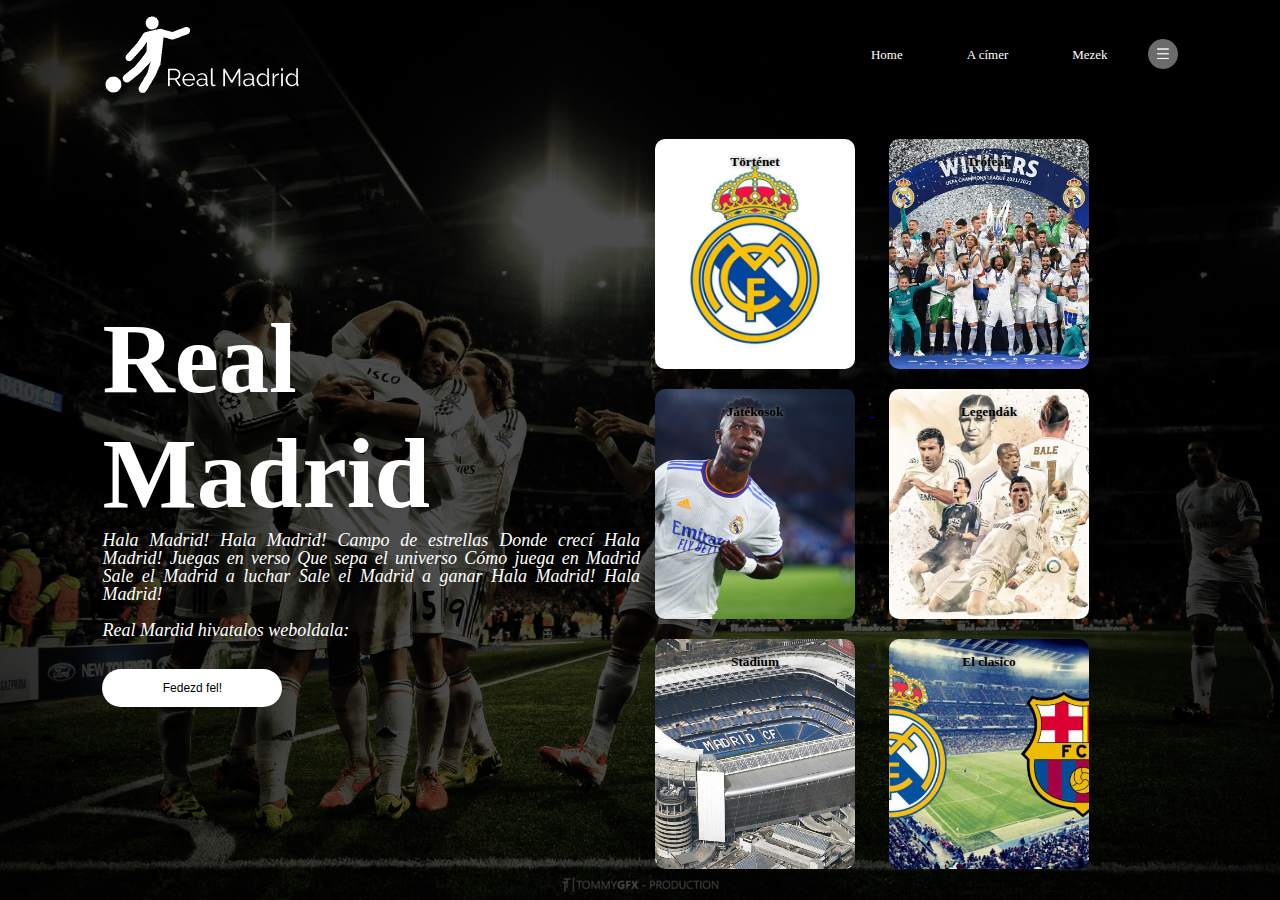
<file: index.html>
<!DOCTYPE html>
<html lang="hu">
<head>
    <meta charset="UTF-8">
    <meta http-equiv="X-UA-Compatible" content="IE=edge">
    <meta name="viewport" content="width=device-width, initial-scale=1.0">
    <title>Real Madrid</title>
    <link rel="stylesheet" href="style.css">
</head>
<body>
    <div class="container">
        <div class="navbar">
            <img src="Fixedlogo.png" class="loo">
            <nav>
                <ul>
                    <li><a href="index.html">Home</a></li>
                    <li><a href="cimer.html">A címer</a></li>
                    <li><a href="mez.html">Mezek</a></li>
                </ul>
            </nav>
            <img src="menu.png" class="menu-icon">
        </div>
        <div class="row">
            <div class="col">
                <h1>Real Madrid</h1>
                <p>
                    Hala Madrid!
                    Hala Madrid!
                    Campo de estrellas
                    Donde crecí
                    Hala Madrid!
                    Juegas en verso
                    Que sepa el universo
                    Cómo juega en Madrid
                    Sale el Madrid a luchar
                    Sale el Madrid a ganar
                    Hala Madrid!                
                    Hala Madrid!
                </p>
                <p>
                    <br>
                    Real Mardid hivatalos weboldala:
                </p>
                <a target="_blank" href="https://www.realmadrid.com/"><button type="button">Fedezd fel!</button></a>
            </div>
            <div class="col">
                <a href="tortenet.html"><div class="card card1">
                    <h5>Történet</h5>
                </div></a>
                <a href="trofeak.html">
                <div class="card card2">
                    <h5>Trófeák</h5>
                </div> 
                </a>
                <a href="jatekosok.html">
                <div class="card card3">
                    <h5>Játékosok</h5>
                </div> 
                </a>
                <a href="Legendák.html"><div class="card card4">
                    <h5>Legendák</h5>
                </div></a>
                <a href="stadium.html">
                <div class="card card5">
                    <h5>Stadium</h5>
                </div>
                </a>
                <a href="elclasico.html">
                <div class="card card6">
                    <h5>El clasico</h5>
                </div>
                </a>
            </div>
        </div>
    </div>
</body>
</html>
</file>
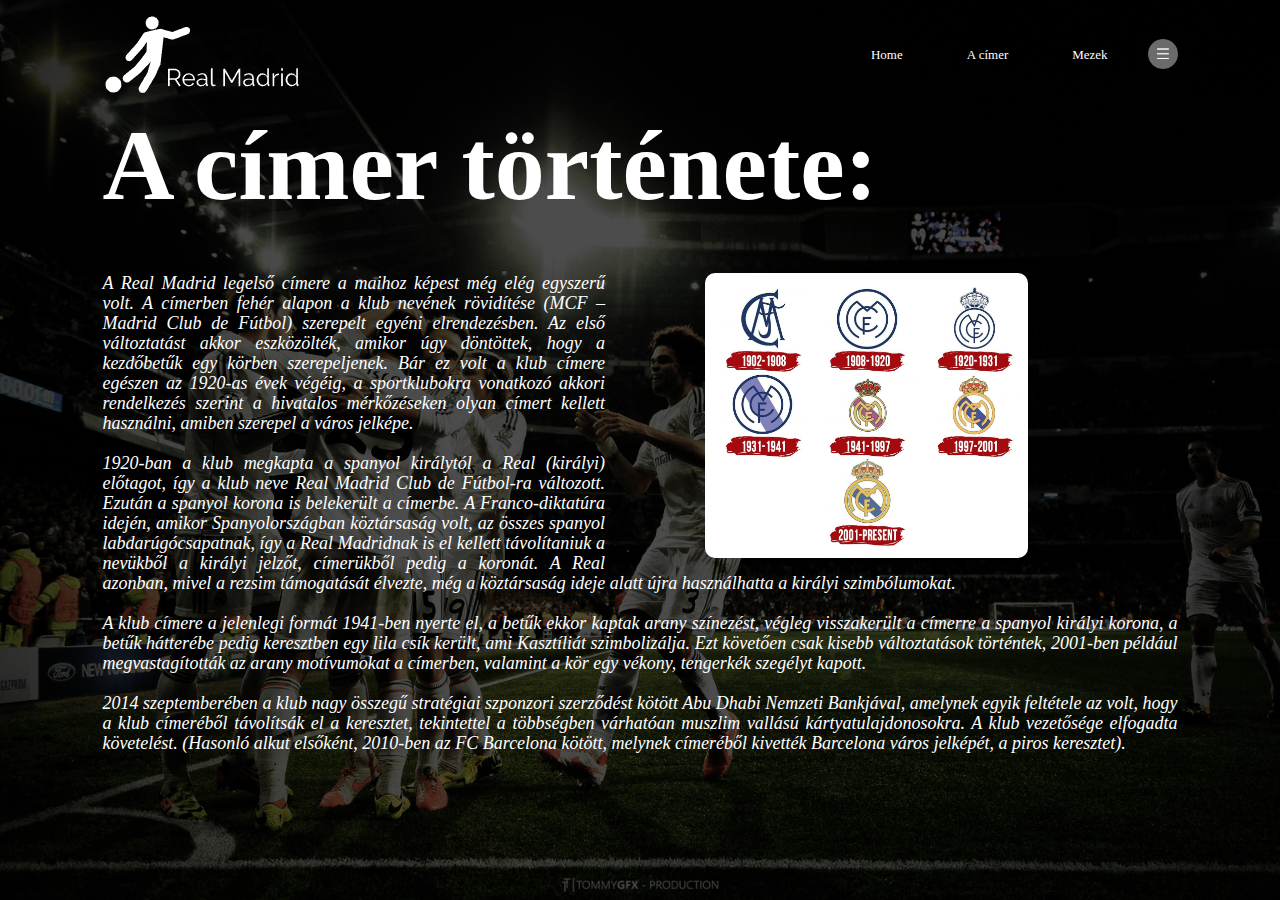
<file: cimer.html>
<!DOCTYPE html>
<html lang="hu">
<head>
    <meta charset="UTF-8">
    <meta http-equiv="X-UA-Compatible" content="IE=edge">
    <meta name="viewport" content="width=device-width, initial-scale=1.0">
    <title>Document</title>
    <link rel="stylesheet" href="style.css">
</head>
<body>
    <div class="container">
        <div class="navbar">
            <img src="Fixedlogo.png" class="loo">
            <nav>
                <ul>
                    <li><a href="index.html">Home</a></li>
                    <li><a href="cimer.html">A címer</a></li>
                    <li><a href="mez.html">Mezek</a></li>
                </ul>
            </nav>
            <img src="menu.png" class="menu-icon">
        </div>
        <div>
            <h1 class="ccim"> A címer története:</h1>
            <img class="logoh" src="logoh.jpg" alt="Címerek időrendi sorrendben" title="Címerek időrendi sorrendben">
            <p class="cimerp">
                
                A Real Madrid legelső címere a maihoz képest még elég egyszerű volt. A címerben fehér alapon a klub nevének rövidítése (MCF – Madrid Club de Fútbol) szerepelt egyéni elrendezésben. Az első változtatást akkor eszközölték, amikor úgy döntöttek, hogy a kezdőbetűk egy körben szerepeljenek. Bár ez volt a klub címere egészen az 1920-as évek végéig, a sportklubokra vonatkozó akkori rendelkezés szerint a hivatalos mérkőzéseken olyan címert kellett használni, amiben szerepel a város jelképe.
                <br>
                <br>
                1920-ban a klub megkapta a spanyol királytól a Real (királyi) előtagot, így a klub neve Real Madrid Club de Fútbol-ra változott. Ezután a spanyol korona is belekerült a címerbe. A Franco-diktatúra idején, amikor Spanyolországban köztársaság volt, az összes spanyol labdarúgócsapatnak, így a Real Madridnak is el kellett távolítaniuk a nevükből a királyi jelzőt, címerükből pedig a koronát. A Real azonban, mivel a rezsim támogatását élvezte, még a köztársaság ideje alatt újra használhatta a királyi szimbólumokat.
                <br>
                <br>
                A klub címere a jelenlegi formát 1941-ben nyerte el, a betűk ekkor kaptak arany színezést, végleg visszakerült a címerre a spanyol királyi korona, a betűk hátterébe pedig keresztben egy lila csík került, ami Kasztíliát szimbolizálja. Ezt követően csak kisebb változtatások történtek, 2001-ben például megvastagították az arany motívumokat a címerben, valamint a kör egy vékony, tengerkék szegélyt kapott.
                <br>
                <br>
                2014 szeptemberében a klub nagy összegű stratégiai szponzori szerződést kötött Abu Dhabi Nemzeti Bankjával, amelynek egyik feltétele az volt, hogy a klub címeréből távolítsák el a keresztet, tekintettel a többségben várhatóan muszlim vallású kártyatulajdonosokra. A klub vezetősége elfogadta követelést. (Hasonló alkut elsőként, 2010-ben az FC Barcelona kötött, melynek címeréből kivették Barcelona város jelképét, a piros keresztet).
            </p>

        </div>
</body>
</html>
</file>
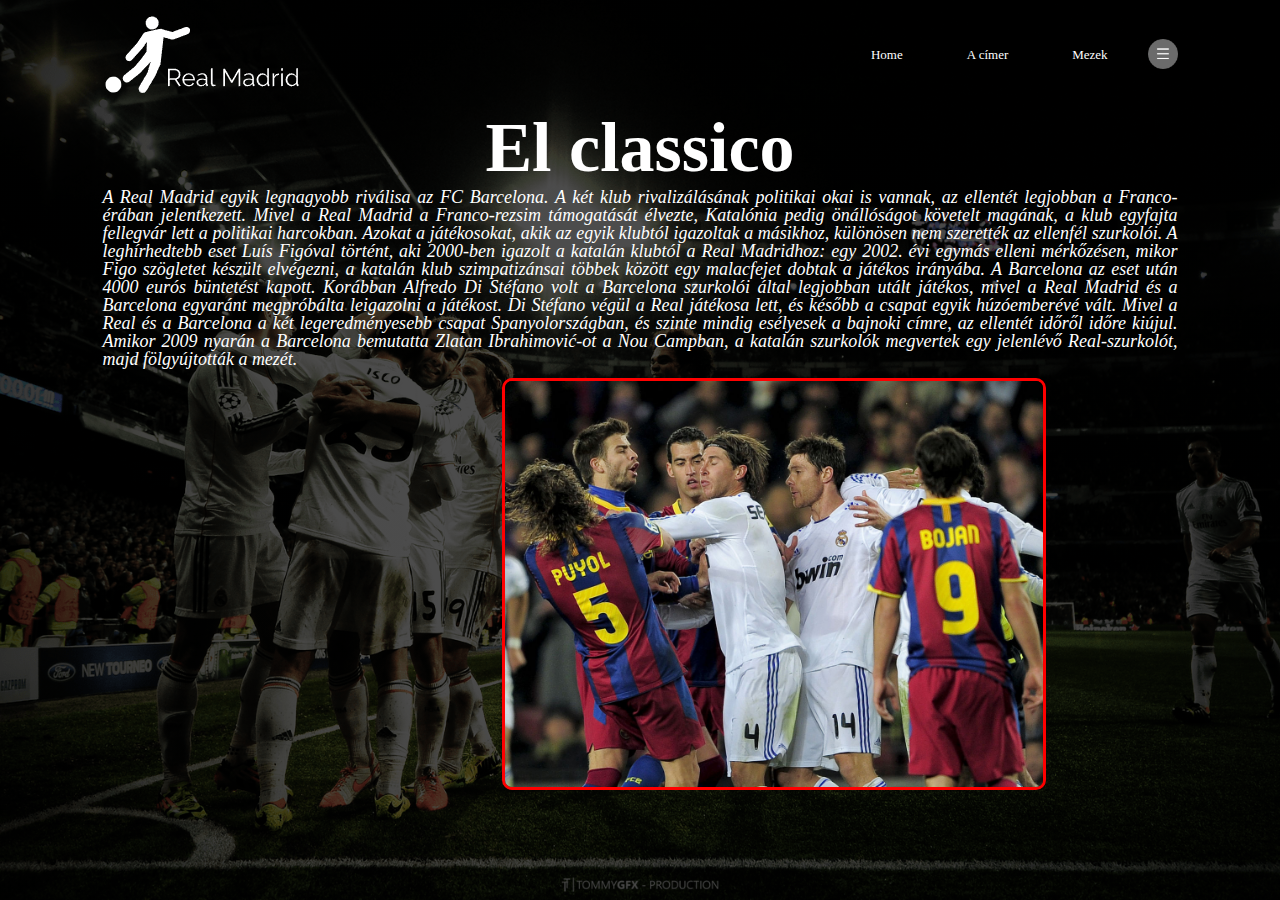
<file: elclasico.html>
<!DOCTYPE html>
<html lang="hu">
<head>
    <meta charset="UTF-8">
    <meta http-equiv="X-UA-Compatible" content="IE=edge">
    <meta name="viewport" content="width=device-width, initial-scale=1.0">
    <title>El clasico</title>
    <link rel="stylesheet" href="style.css">
</head>
<body id="alap">
    <div class="navbar">
        <img src="Fixedlogo.png" class="loo">
        <nav>
            <ul>
                <li><a href="index.html">Home</a></li>
                <li><a href="cimer.html">A címer</a></li>
                <li><a href="mez.html">Mezek</a></li>
            </ul>
        </nav>
        <img src="menu.png" class="menu-icon">
    </div>
    <div>
        <h2>El classico</h2>
        <p>
            A Real Madrid egyik legnagyobb riválisa az FC Barcelona. A két klub rivalizálásának politikai okai is vannak, az ellentét legjobban a Franco-érában jelentkezett. Mivel a Real Madrid a Franco-rezsim támogatását élvezte, Katalónia pedig önállóságot követelt magának, a klub egyfajta fellegvár lett a politikai harcokban. Azokat a játékosokat, akik az egyik klubtól igazoltak a másikhoz, különösen nem szerették az ellenfél szurkolói. A leghírhedtebb eset Luís Figóval történt, aki 2000-ben igazolt a katalán klubtól a Real Madridhoz: egy 2002. évi egymás elleni mérkőzésen, mikor Figo szögletet készült elvégezni, a katalán klub szimpatizánsai többek között egy malacfejet dobtak a játékos irányába. A Barcelona az eset után 4000 eurós büntetést kapott. Korábban Alfredo Di Stéfano volt a Barcelona szurkolói által legjobban utált játékos, mivel a Real Madrid és a Barcelona egyaránt megpróbálta leigazolni a játékost. Di Stéfano végül a Real játékosa lett, és később a csapat egyik húzóemberévé vált. Mivel a Real és a Barcelona a két legeredményesebb csapat Spanyolországban, és szinte mindig esélyesek a bajnoki címre, az ellentét időről időre kiújul. Amikor 2009 nyarán a Barcelona bemutatta Zlatan Ibrahimović-ot a Nou Campban, a katalán szurkolók megvertek egy jelenlévő Real-szurkolót, majd fölgyújtották a mezét.
        </p>
        <img class="harck" src="harc.jpg" alt="">
    </div>
</body>
</html>
</file>
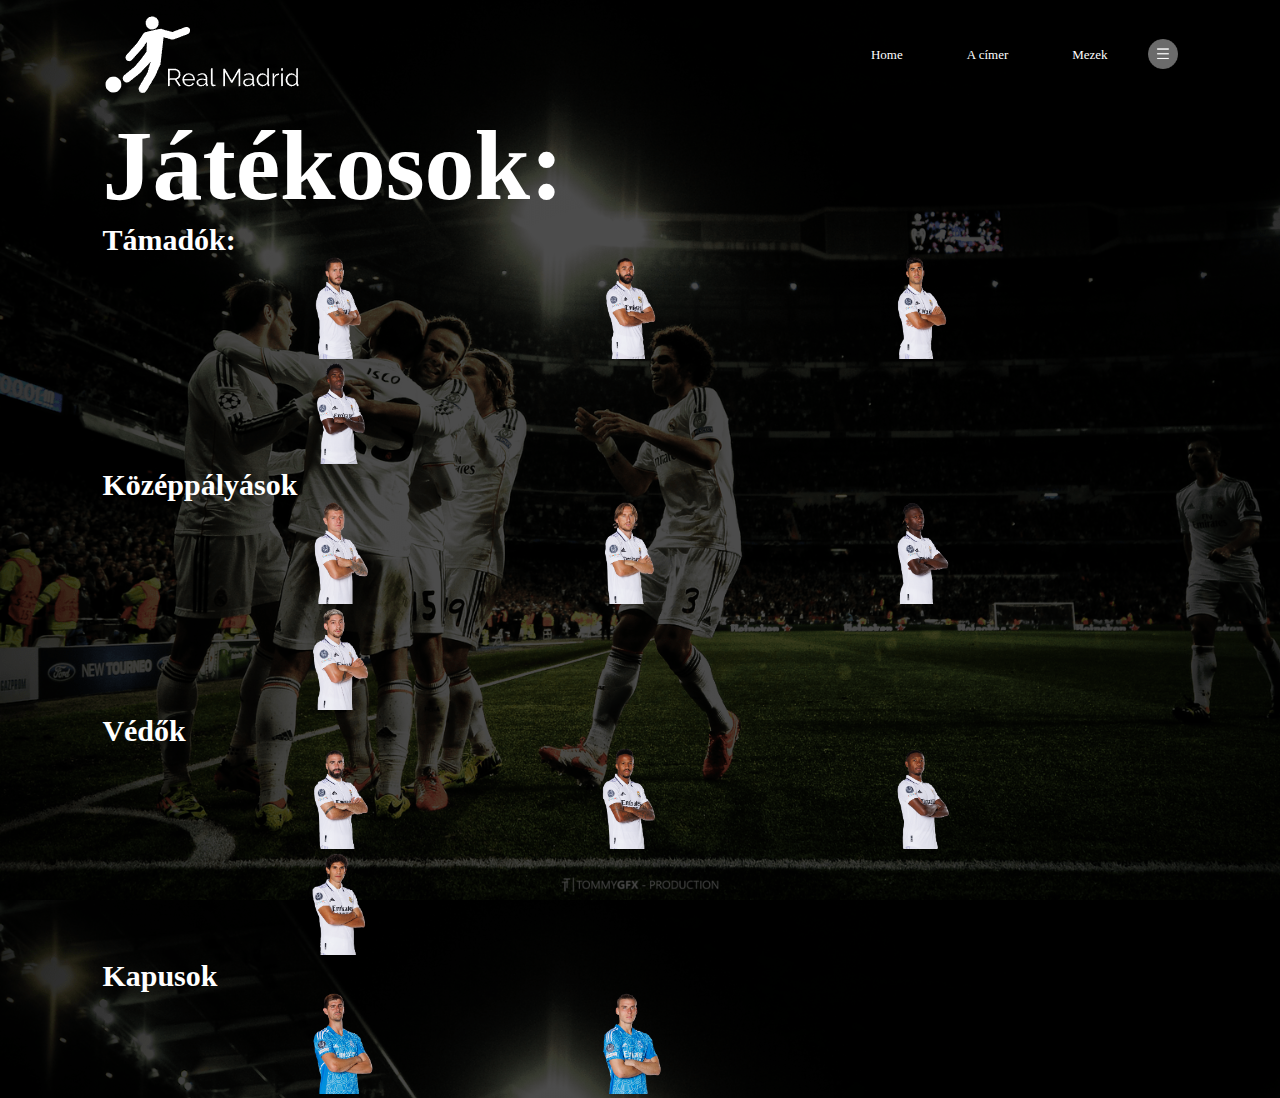
<file: jatekosok.html>
<!DOCTYPE html>
<html lang="hu">
<head>
    <meta charset="UTF-8">
    <meta http-equiv="X-UA-Compatible" content="IE=edge">
    <meta name="viewport" content="width=device-width, initial-scale=1.0">
    <title>Játékosok</title>
    <link rel="stylesheet" href="style.css">
</head>
<body id="alap">
    <div class="navbar">
        <img src="Fixedlogo.png" class="loo">
        <nav>
            <ul>
                <li><a href="index.html">Home</a></li>
                <li><a href="cimer.html">A címer</a></li>
                <li><a href="mez.html">Mezek</a></li>
            </ul>
        </nav>
        <img src="menu.png" class="menu-icon">
    </div>
    <div>
        <h1>Játékosok:</h1>
        <h3>Támadók:</h3>
        <img class="jatekosok" src="hazard.png" alt="">
        <img class="jatekosok" src="benzema.png" alt="">
        <img class="jatekosok" src="asensio.png" alt="">
        <img class="jatekosok" src="vini.png" alt="">

        <h3>Középpályások</h3>
        <img class="jatekosok" src="kroos.png" alt="">
        <img class="jatekosok" src="modric.png" alt="">
        <img class="jatekosok" src="camavinga.png" alt="">
        <img class="jatekosok" src="valverde.png" alt="">

        <h3 class="jobbra">Védők</h3>
        <img class="jatekosok" src="carvajal.png" alt="">
        <img class="jatekosok" src="militao.png" alt="">
        <img class="jatekosok" src="alaba.png" alt="">
        <img class="jatekosok" src="vallejo.png" alt="">

        <h3>Kapusok</h3>
        <img class="jatekosok" src="courois.png" alt="">
        <img class="jatekosok" src="lunin.png" alt="">
    </div>
</body>
</html>
</file>
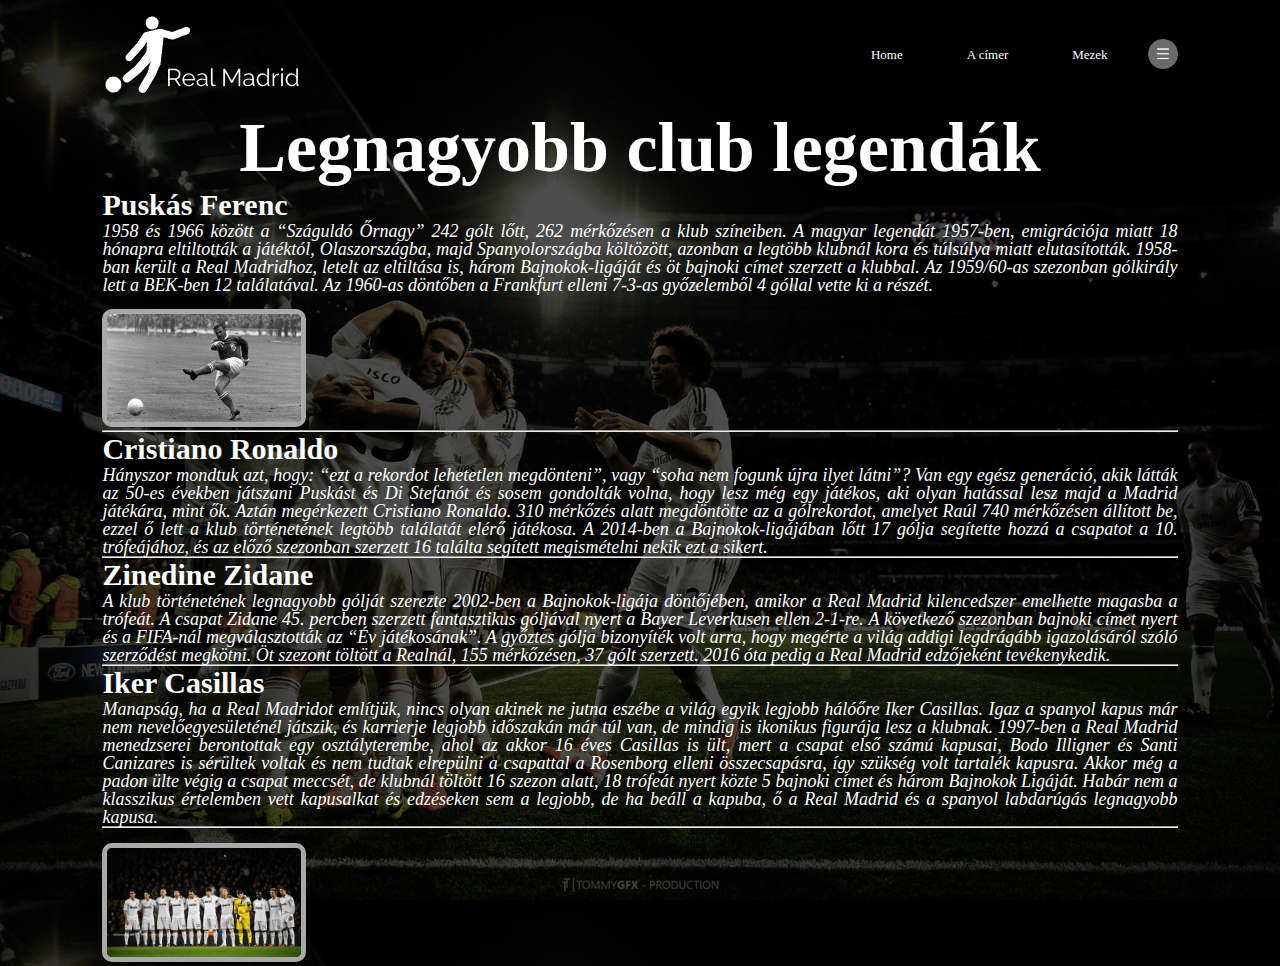
<file: Legendák.html>
<!DOCTYPE html>
<html lang="hu">
<head>
    <meta charset="UTF-8">
    <meta http-equiv="X-UA-Compatible" content="IE=edge">
    <meta name="viewport" content="width=device-width, initial-scale=1.0">
    <title>Legendák</title>
    <link rel="stylesheet" href="style.css">
</head>
<body id="alap">
    <div class="navbar">
            <img src="Fixedlogo.png" class="loo">
            <nav>
                <ul>
                    <li><a href="index.html">Home</a></li>
                    <li><a href="cimer.html">A címer</a></li>
                    <li><a href="mez.html">Mezek</a></li>
                </ul>
            </nav>
            <img src="menu.png" class="menu-icon">
    </div>
    <div class="Legenda">
        <h2>Legnagyobb club legendák</h2>
        <h3>Puskás Ferenc</h3>
        <p>
        1958 és 1966 között a “Száguldó Őrnagy” 242 gólt lőtt, 262 mérkőzésen a klub színeiben. A magyar legendát 1957-ben, emigrációja miatt 18 hónapra eltiltották a játéktól, Olaszországba, majd Spanyolországba költözött, azonban a legtöbb klubnál kora és túlsúlya miatt elutasították.
        1958-ban került a Real Madridhoz, letelt az eltiltása is, három Bajnokok-ligáját és öt bajnoki címet szerzett a klubbal. Az 1959/60-as szezonban gólkirály lett a BEK-ben 12 találatával. Az 1960-as döntőben a Frankfurt elleni 7-3-as győzelemből 4 góllal vette ki a részét.
        <br>
        <img class="ferenc" src="Puskás.jpg">
        </p>
        <hr>
        <h3>Cristiano Ronaldo</h3>
        <p>
        Hányszor mondtuk azt, hogy: “ezt a rekordot lehetetlen megdönteni”, vagy “soha nem fogunk újra ilyet látni”? Van egy egész generáció, akik látták az 50-es években játszani Puskást és Di Stefanót és sosem gondolták volna, hogy lesz még egy játékos, aki olyan hatással lesz majd a Madrid játékára, mint ők.

        Aztán megérkezett Cristiano Ronaldo. 310 mérkőzés alatt megdöntötte az a gólrekordot, amelyet Raúl 740 mérkőzésen állított be, ezzel ő lett a klub történetének legtöbb találatát elérő játékosa.
        
        A 2014-ben a Bajnokok-ligájában lőtt 17 gólja segítette hozzá a csapatot a 10. trófeájához, és az előző szezonban szerzett 16 találta segített megismételni nekik ezt a sikert.
        </p>
        <hr>
        <h3>Zinedine Zidane</h3>
        <p>
        A klub történetének legnagyobb gólját szerezte 2002-ben a Bajnokok-ligája döntőjében, amikor a Real Madrid kilencedszer emelhette magasba a trófeát. A csapat Zidane 45. percben szerzett fantasztikus góljával nyert a Bayer Leverkusen ellen 2-1-re. A következő szezonban bajnoki címet nyert és a FIFA-nál megválasztották az “Év játékosának”.

        A győztes gólja bizonyíték volt arra, hogy megérte a világ addigi legdrágább igazolásáról szóló szerződést megkötni. Öt szezont töltött a Realnál, 155 mérkőzésen, 37 gólt szerzett. 2016 óta pedig a Real Madrid edzőjeként tevékenykedik.
        </p>
        <hr>
        <h3>Iker Casillas</h3>
        <p>
        Manapság, ha a Real Madridot említjük, nincs olyan akinek ne jutna eszébe a világ egyik legjobb hálóőre Iker Casillas. Igaz a spanyol kapus már nem nevelőegyesületénél játszik, és karrierje legjobb időszakán már túl van, de mindig is ikonikus figurája lesz a klubnak.

        1997-ben a Real Madrid menedzserei berontottak egy osztályterembe, ahol az akkor 16 éves Casillas is ült, mert a csapat első számú kapusai, Bodo Illigner és Santi Canizares is sérültek voltak és nem tudtak elrepülni a csapattal a Rosenborg elleni összecsapásra, így szükség volt tartalék kapusra. Akkor még a padon ülte végig a csapat meccsét, de klubnál töltött 16 szezon alatt, 18 trófeát nyert közte 5 bajnoki címet és három Bajnokok Ligáját. Habár nem a klasszikus értelemben vett kapusalkat és edzéseken sem a legjobb, de ha beáll a kapuba, ő a Real Madrid és a spanyol labdarúgás legnagyobb kapusa.
        </p>
        <hr>
        <img class="ferenc" src="csapat.jpg" alt="">
    </div>
</body>
</html>
</file>
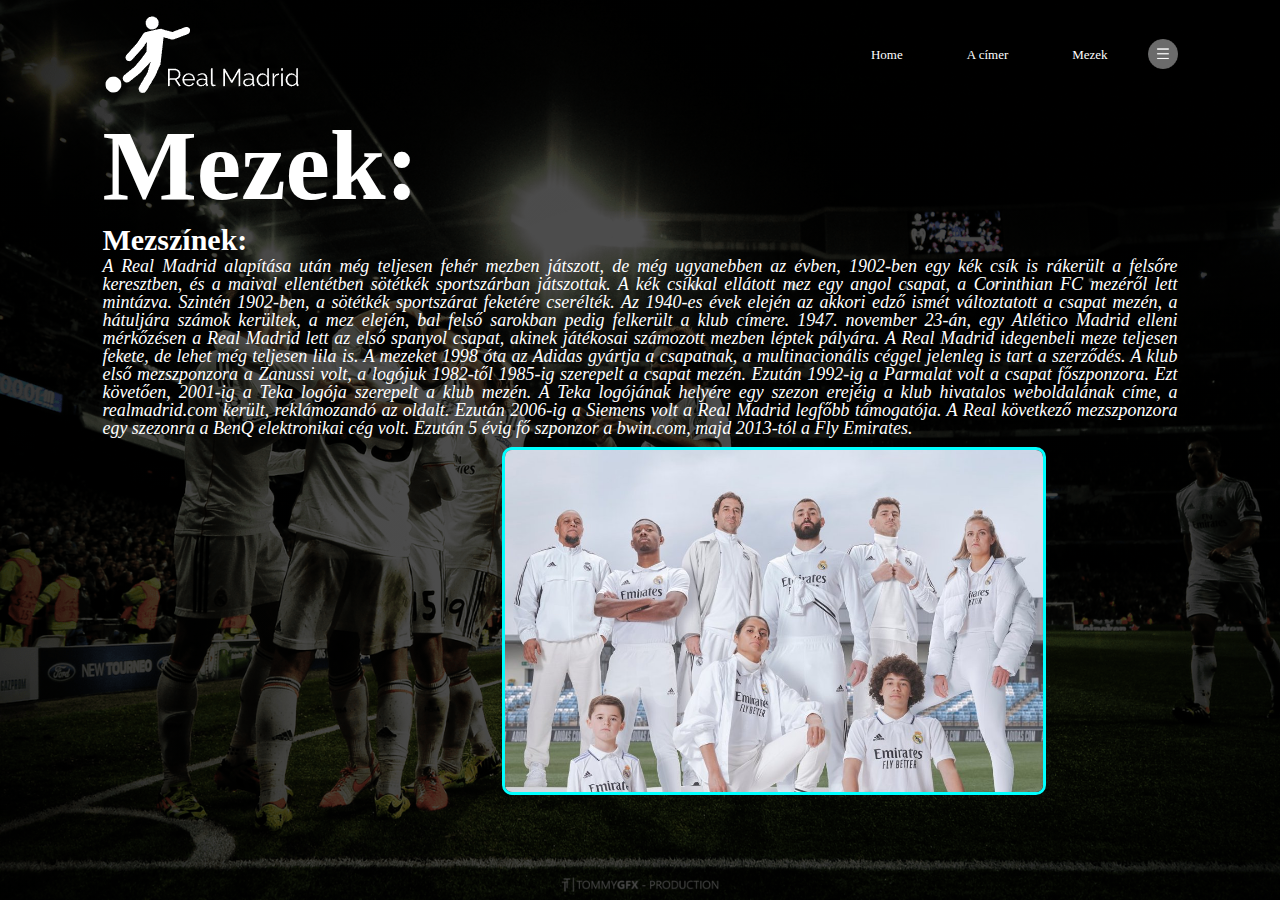
<file: mez.html>
<!DOCTYPE html>
<html lang="hu">
<head>
    <meta charset="UTF-8">
    <meta http-equiv="X-UA-Compatible" content="IE=edge">
    <meta name="viewport" content="width=device-width, initial-scale=1.0">
    <title>Mezek</title>
    <link rel="stylesheet" href="style.css">
</head>
<body id="alap">
    <div class="navbar">
        <img src="Fixedlogo.png" class="loo">
        <nav>
            <ul>
                <li><a href="index.html">Home</a></li>
                <li><a href="cimer.html">A címer</a></li>
                <li><a href="mez.html">Mezek</a></li>
            </ul>
        </nav>
        <img src="menu.png" class="menu-icon">
    </div>
    <div>
        <h1>Mezek:</h1>
        <h3>Mezszínek:</h3>
        <p>
            A Real Madrid alapítása után még teljesen fehér mezben játszott, de még ugyanebben az évben, 1902-ben egy kék csík is rákerült a felsőre keresztben, és a maival ellentétben sötétkék sportszárban játszottak. A kék csíkkal ellátott mez egy angol csapat, a Corinthian FC mezéről lett mintázva. Szintén 1902-ben, a sötétkék sportszárat feketére cserélték. Az 1940-es évek elején az akkori edző ismét változtatott a csapat mezén, a hátuljára számok kerültek, a mez elején, bal felső sarokban pedig felkerült a klub címere. 1947. november 23-án, egy Atlético Madrid elleni mérkőzésen a Real Madrid lett az első spanyol csapat, akinek játékosai számozott mezben léptek pályára.
            A Real Madrid idegenbeli meze teljesen fekete, de lehet még teljesen lila is. A mezeket 1998 óta az Adidas gyártja a csapatnak, a multinacionális céggel jelenleg is tart a szerződés. A klub első mezszponzora a Zanussi volt, a logójuk 1982-től 1985-ig szerepelt a csapat mezén. Ezután 1992-ig a Parmalat volt a csapat főszponzora. Ezt követően, 2001-ig a Teka logója szerepelt a klub mezén. A Teka logójának helyére egy szezon erejéig a klub hivatalos weboldalának címe, a realmadrid.com került, reklámozandó az oldalt. Ezután 2006-ig a Siemens volt a Real Madrid legfőbb támogatója. A Real következő mezszponzora egy szezonra a BenQ elektronikai cég volt. Ezután 5 évig fő szponzor a bwin.com, majd 2013-tól a Fly Emirates.
        </p>
        <img class="kitk" src="kit.jpeg" alt="">
    </div>
</body>
</html>
</file>
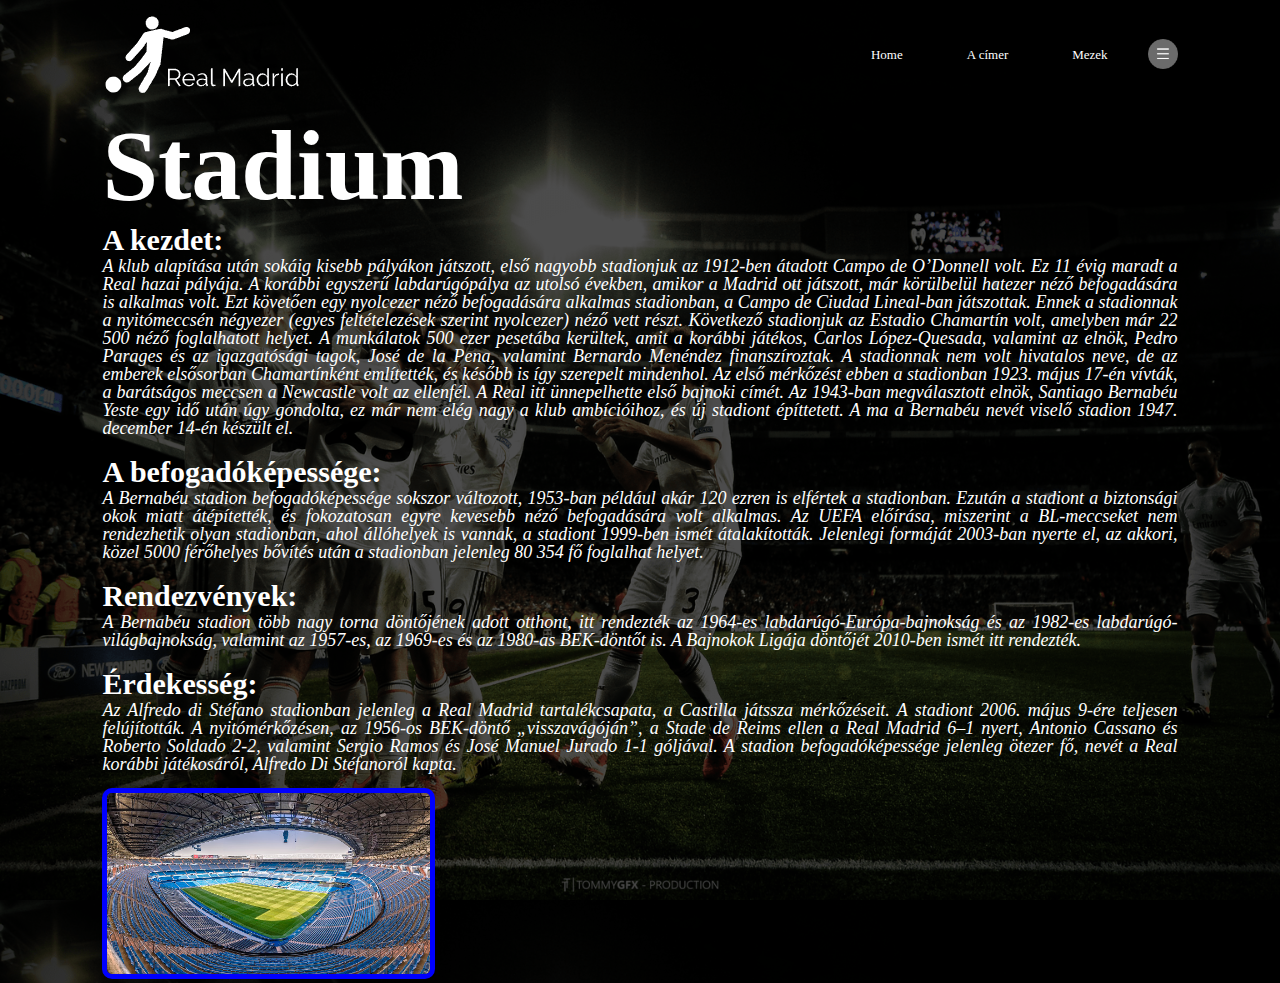
<file: stadium.html>
<!DOCTYPE html>
<html lang="hu">
<head>
    <meta charset="UTF-8">
    <meta http-equiv="X-UA-Compatible" content="IE=edge">
    <meta name="viewport" content="width=device-width, initial-scale=1.0">
    <title>Stadium</title>
    <link rel="stylesheet" href="style.css">
</head>
<body id="alap">
    <div class="navbar">
        <img src="Fixedlogo.png" class="loo">
        <nav>
            <ul>
                <li><a href="index.html">Home</a></li>
                <li><a href="cimer.html">A címer</a></li>
                <li><a href="mez.html">Mezek</a></li>
            </ul>
        </nav>
        <img src="menu.png" class="menu-icon">
    </div>
    <div>
        <h1>Stadium</h1>
        <h3>A kezdet:</h3>
        <p>
            A klub alapítása után sokáig kisebb pályákon játszott, első nagyobb stadionjuk az 1912-ben átadott Campo de O’Donnell volt. Ez 11 évig maradt a Real hazai pályája. A korábbi egyszerű labdarúgópálya az utolsó években, amikor a Madrid ott játszott, már körülbelül hatezer néző befogadására is alkalmas volt. Ezt követően egy nyolcezer néző befogadására alkalmas stadionban, a Campo de Ciudad Lineal-ban játszottak. Ennek a stadionnak a nyitómeccsén négyezer (egyes feltételezések szerint nyolcezer) néző vett részt. Következő stadionjuk az Estadio Chamartín volt, amelyben már 22 500 néző foglalhatott helyet. A munkálatok 500 ezer pesetába kerültek, amit a korábbi játékos, Carlos López-Quesada, valamint az elnök, Pedro Parages és az igazgatósági tagok, José de la Pena, valamint Bernardo Menéndez finanszíroztak. A stadionnak nem volt hivatalos neve, de az emberek elsősorban Chamartínként említették, és később is így szerepelt mindenhol. Az első mérkőzést ebben a stadionban 1923. május 17-én vívták, a barátságos meccsen a Newcastle volt az ellenfél. A Real itt ünnepelhette első bajnoki címét. Az 1943-ban megválasztott elnök, Santiago Bernabéu Yeste egy idő után úgy gondolta, ez már nem elég nagy a klub ambícióihoz, és új stadiont építtetett. A ma a Bernabéu nevét viselő stadion 1947. december 14-én készült el.
        </p>
        <br>
        <h3>A befogadóképessége:</h3>
        <p>
            A Bernabéu stadion befogadóképessége sokszor változott, 1953-ban például akár 120 ezren is elfértek a stadionban. Ezután a stadiont a biztonsági okok miatt átépítették, és fokozatosan egyre kevesebb néző befogadására volt alkalmas. Az UEFA előírása, miszerint a BL-meccseket nem rendezhetik olyan stadionban, ahol állóhelyek is vannak, a stadiont 1999-ben ismét átalakították. Jelenlegi formáját 2003-ban nyerte el, az akkori, közel 5000 férőhelyes bővítés után a stadionban jelenleg 80 354 fő foglalhat helyet.
        </p>
        <br>
        <h3>Rendezvények:</h3>
        <p>
            A Bernabéu stadion több nagy torna döntőjének adott otthont, itt rendezték az 1964-es labdarúgó-Európa-bajnokság és az 1982-es labdarúgó-világbajnokság, valamint az 1957-es, az 1969-es és az 1980-as BEK-döntőt is. A Bajnokok Ligája döntőjét 2010-ben ismét itt rendezték.
        </p>
        <br>
        <h3>Érdekesség:</h3>
        <p>
            Az Alfredo di Stéfano stadionban jelenleg a Real Madrid tartalékcsapata, a Castilla játssza mérkőzéseit. A stadiont 2006. május 9-ére teljesen felújították. A nyitómérkőzésen, az 1956-os BEK-döntő „visszavágóján”, a Stade de Reims ellen a Real Madrid 6–1 nyert, Antonio Cassano és Roberto Soldado 2-2, valamint Sergio Ramos és José Manuel Jurado 1-1 góljával. A stadion befogadóképessége jelenleg ötezer fő, nevét a Real korábbi játékosáról, Alfredo Di Stéfanoról kapta.
        </p>
        <img class="bernabeub" src="bernabeub.jpg" alt="Stadion belülről" title="Stadion belülről">
    </div>
</body>
</html>
</file>
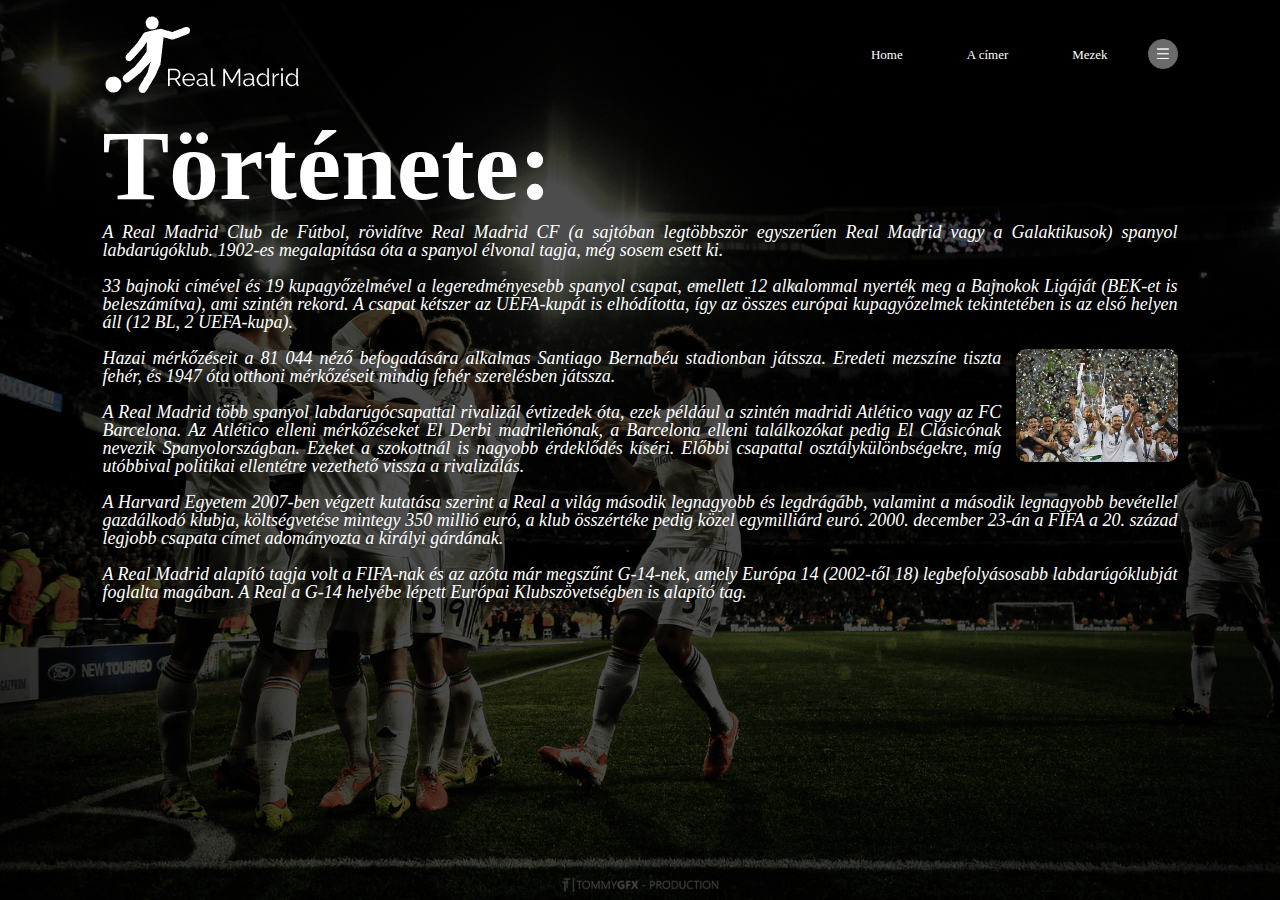
<file: tortenet.html>
<!DOCTYPE html>
<html lang="hu">
<head>
    <meta charset="UTF-8">
    <meta http-equiv="X-UA-Compatible" content="IE=edge">
    <meta name="viewport" content="width=device-width, initial-scale=1.0">
    <title>Történet</title>
    <link rel="stylesheet" href="style.css">
</head>
<body id="alap">
    <div class="navbar">
        <img src="Fixedlogo.png" class="loo">
        <nav>
            <ul>
                <li><a href="index.html">Home</a></li>
                <li><a href="cimer.html">A címer</a></li>
                <li><a href="mez.html">Mezek</a></li>
            </ul>
        </nav>
        <img src="menu.png" class="menu-icon">
    </div>
    <div>
        <h1>Története:</h1>
        <p>
            A Real Madrid Club de Fútbol, rövidítve Real Madrid CF (a sajtóban legtöbbször egyszerűen Real Madrid vagy a Galaktikusok) spanyol labdarúgóklub. 1902-es megalapítása óta a spanyol élvonal tagja, még sosem esett ki.
        </p>
        <br>
        <p>
            33 bajnoki címével és 19 kupagyőzelmével a legeredményesebb spanyol csapat, emellett 12 alkalommal nyerték meg a Bajnokok Ligáját (BEK-et is beleszámítva), ami szintén rekord. A csapat kétszer az UEFA-kupát is elhódította, így az összes európai kupagyőzelmek tekintetében is az első helyen áll (12 BL, 2 UEFA-kupa).
        </p>
        <br>
        <img class="tortenetk" src="tortenetkep.jpeg" alt="">
        <p>
            Hazai mérkőzéseit a 81 044 néző befogadására alkalmas Santiago Bernabéu stadionban játssza. Eredeti mezszíne tiszta fehér, és 1947 óta otthoni mérkőzéseit mindig fehér szerelésben játssza.

        </p>
        <br>
        <p>
            A Real Madrid több spanyol labdarúgócsapattal rivalizál évtizedek óta, ezek például a szintén madridi Atlético vagy az FC Barcelona. Az Atlético elleni mérkőzéseket El Derbi madrileñónak, a Barcelona elleni találkozókat pedig El Clásicónak nevezik Spanyolországban. Ezeket a szokottnál is nagyobb érdeklődés kíséri. Előbbi csapattal osztálykülönbségekre, míg utóbbival politikai ellentétre vezethető vissza a rivalizálás.
        </p>
        <br>
        <p>
            A Harvard Egyetem 2007-ben végzett kutatása szerint a Real a világ második legnagyobb és legdrágább, valamint a második legnagyobb bevétellel gazdálkodó klubja, költségvetése mintegy 350 millió euró, a klub összértéke pedig közel egymilliárd euró. 2000. december 23-án a FIFA a 20. század legjobb csapata címet adományozta a királyi gárdának.
        </p>
        <br>
        <p>
            A Real Madrid alapító tagja volt a FIFA-nak és az azóta már megszűnt G-14-nek, amely Európa 14 (2002-től 18) legbefolyásosabb labdarúgóklubját foglalta magában. A Real a G-14 helyébe lépett Európai Klubszövetségben is alapító tag.
        </p>
    </div>
</body>
</html>
</file>
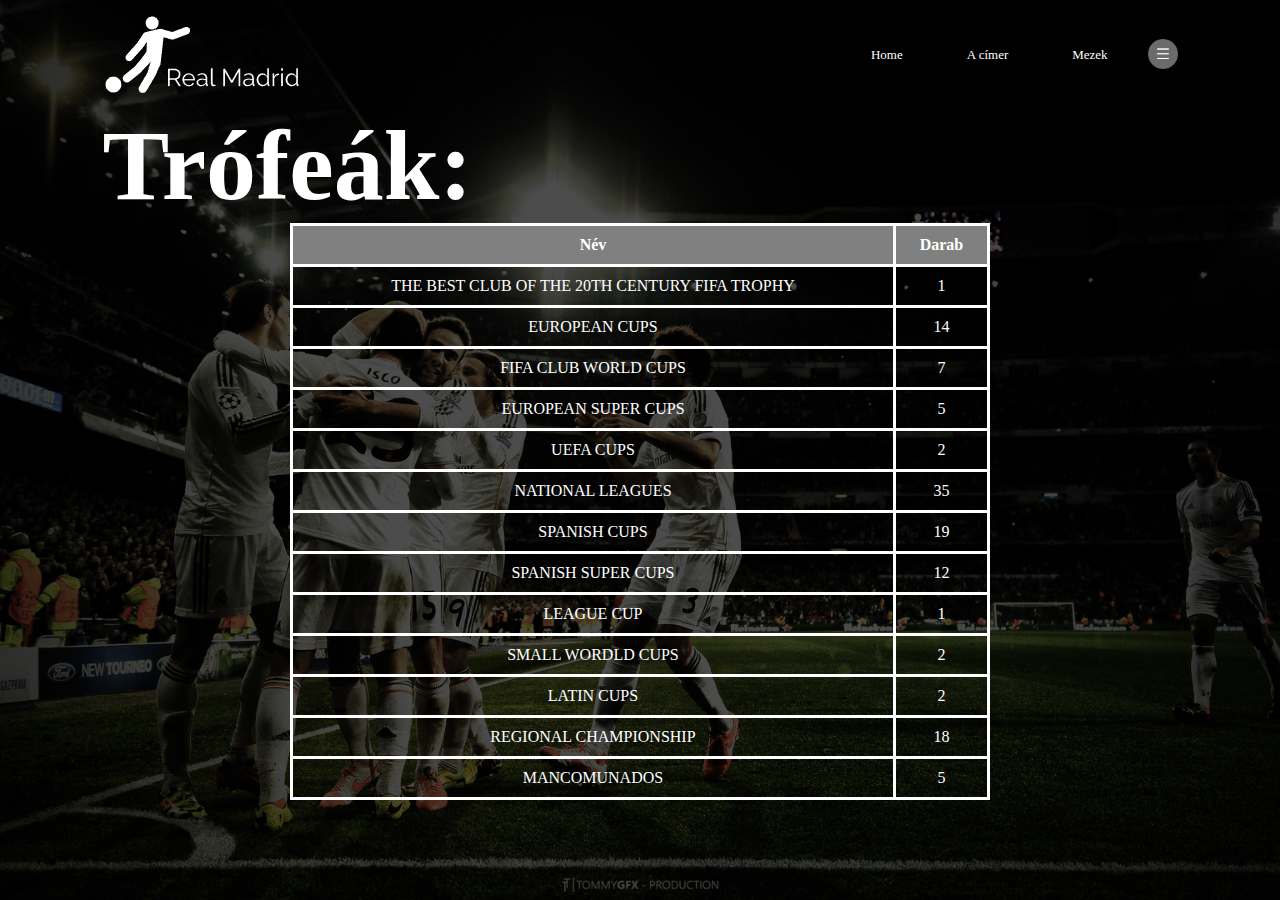
<file: trofeak.html>
<!DOCTYPE html>
<html lang="hu">
<head>
    <meta charset="UTF-8">
    <meta http-equiv="X-UA-Compatible" content="IE=edge">
    <meta name="viewport" content="width=device-width, initial-scale=1.0">
    <title>Trófeák</title>
    <link rel="stylesheet" href="style.css">
</head>
<body id="alap">
    <div class="navbar">
        <img src="Fixedlogo.png" class="loo">
        <nav>
            <ul>
                <li><a href="index.html">Home</a></li>
                <li><a href="cimer.html">A címer</a></li>
                <li><a href="mez.html">Mezek</a></li>
            </ul>
        </nav>
        <img src="menu.png" class="menu-icon">
    </div>
    <div>
        <h1>Trófeák:</h1>
        <table>
            <tr>
                <th>Név</th>
                <th>Darab</th>
            </tr>
            <tr>
                <td>THE BEST CLUB OF THE 20TH CENTURY FIFA TROPHY</td>
                <td>1</td>
            </tr>
            <tr>
                <td>EUROPEAN CUPS</td>
                <td>14</td>
            </tr>
            <tr>
                <td>FIFA CLUB WORLD CUPS</td>
                <td>7</td>
            </tr>
            <tr>
                <td>EUROPEAN SUPER CUPS</td>
                <td>5</td>
            </tr>
            <tr>
                <td>UEFA CUPS</td>
                <td>2</td>
            </tr>
            <tr>
                <td>NATIONAL LEAGUES</td>
                <td>35</td>
            </tr>
            <tr>
                <td>SPANISH CUPS</td>
                <td>19</td>
            </tr>
            <tr>
                <td>SPANISH SUPER CUPS</td>
                <td>12</td>
            </tr>
            <tr>
                <td>LEAGUE CUP</td>
                <td>1</td>
            </tr>
            <tr>
                <td>SMALL WORDLD CUPS</td>
                <td>2</td>
            </tr>
            <tr>
                <td>LATIN CUPS</td>
                <td>2</td>
            </tr>
            <tr>
                <td>REGIONAL CHAMPIONSHIP</td>
                <td>18</td>
            </tr>
            <tr>
                <td>MANCOMUNADOS</td>
                <td>5</td>
            </tr>
        </table>

    </div>
</body>
</html>
</file>
<file: style.css>
*{
    margin: 0;
    padding: 0;
}
.container{
    width: 100%;
    height: 100vh;
    background-image: linear-gradient(rgba(0,0,0,0.7),rgba(0,0,0,0.7)),url(Háttér.png);
    background-position: center;
    background-size: cover;
    padding-left: 8%;
    padding-right: 8%;
    box-sizing: border-box;
}
.navbar{
    height: 12%;
    display: flex;
    align-items: center;
}

.logo{
    width: 50px;
    cursor: pointer;
}
.menu-icon{
    width: 30px;
    cursor: pointer;
    margin-left: 40px;
}
nav{
    flex: 1;
    text-align: right;
}
nav ul li{
    list-style: none;
    display: inline-block;
    margin-left: 60px;
}
nav ul li a{
    text-decoration: none;
    color: #fff;
    font-size: 13px;
}
.row{
    display: flex;
    height: 88%;
    align-items: center;
}
.col{
    flex-basis: 50%;
}
h1{
    color: #fff;
    font-size: 100px;
}
p{
    color: #fff;
    font-size: 11px;
    line-height: 15px;
}
button{
    width: 180px;
    color: #000;
    font-size: 12px;
    padding: 12px 0;
    background: #FFF;
    border: 0;
    border: 0;
    border-radius: 20px;
    outline: none;
    margin-top: 30px;
    transition: color 0.4 linear;
}

button:hover{
    color: gray;
}

.card{
    width: 200px;
    height: 230px;
    display: inline-block;
    border-radius: 10px;
    padding: 15px 25px;
    box-sizing: border-box;
    cursor: pointer;
    margin: 10px 15px;
    background-position: center;
    background-size: cover;
    transition: transform 0.5;
}

.card1{
    background-image: url(Logo3.png);
}
.card2{
    background-image: url(Eredmények.jpg);
}
.card3{
    background-image: url(Játékosok.jpg);
}
.card4{
    background-image: url(Legendák.jpg);
}
.card5{
    background-image: url(Bernabeu.jpg);
}
.card6{
    background-image: url(Elclasico.jpg);
}


.card:hover{
    transform: translateY(-10px);
}
h5{
    text-shadow: 0 0 5px #999;
    text-align: center;
    color: black;
}
.card p{
    color: #000;
}

#alap{
    width: 100%;
    height: 100vh;
    background-image: linear-gradient(rgba(0,0,0,0.7),rgba(0,0,0,0.7)),url(Háttér.png);
    background-position: center;
    background-size: cover;
    padding-left: 8%;
    padding-right: 8%;
    box-sizing: border-box;
}

h2{
    text-align: center;
    color: #fff;
    font-size: 70px;
}

h3{
    font-size: 30px;
    color: #FFF;
}

p{
    font-size: 18px;
    font-style: italic;
    line-height: 18px;
    text-align: justify;
}

.ferenc{
    width: 18%;
    border: darkgrey solid 5px;
    margin: auto;
    margin-top: 15px;
    border-radius: 10px;
}

.bernabeub{
    width: 30%;
    border: blue solid 5px;
    margin-top: 15px;
    border-radius: 10px;
}

.harck{
    width: 50%;
    margin-top: 10px;
    border-radius: 10px;
    border: 3px solid red;
    margin-left: 400px;
}

.kitk{
    width: 50%;
    margin-top: 10px;
    border-radius: 10px;
    border: 3px solid aqua;
    margin-left: 400px;
}

.cimerp{
    margin-top: 50px;
    text-align: center;
    font-size: 18px;
    text-align: justify;
    line-height: 20px;
}

.logoh{
    margin-top: 50px;
    width: 30%;
    margin-left: 100px;
    margin-right: 150px;
    float: right;
    border-radius: 10px;
}

.tortenetk{
    float: right;
    width: 15%;
    margin-left: 15px;
    border-radius: 10px;
}

.clasico{
    color: #FFF;
    margin: 1em 0;
    border: bisque solid 5px;
    border-collapse: collapse;
}

.jatekosok{
    width: 8%;
    margin-left: 200px;
}

table, th, td{
    border: 3px solid #FFF;
    border-collapse: collapse;
    padding: 10px;
    text-align: center;
}

th{
    background-color: grey;
}

table{
    margin: auto;
    color: #FFF;
    width: 700px;
}

tr{
    text-align: left;
}
</file>
